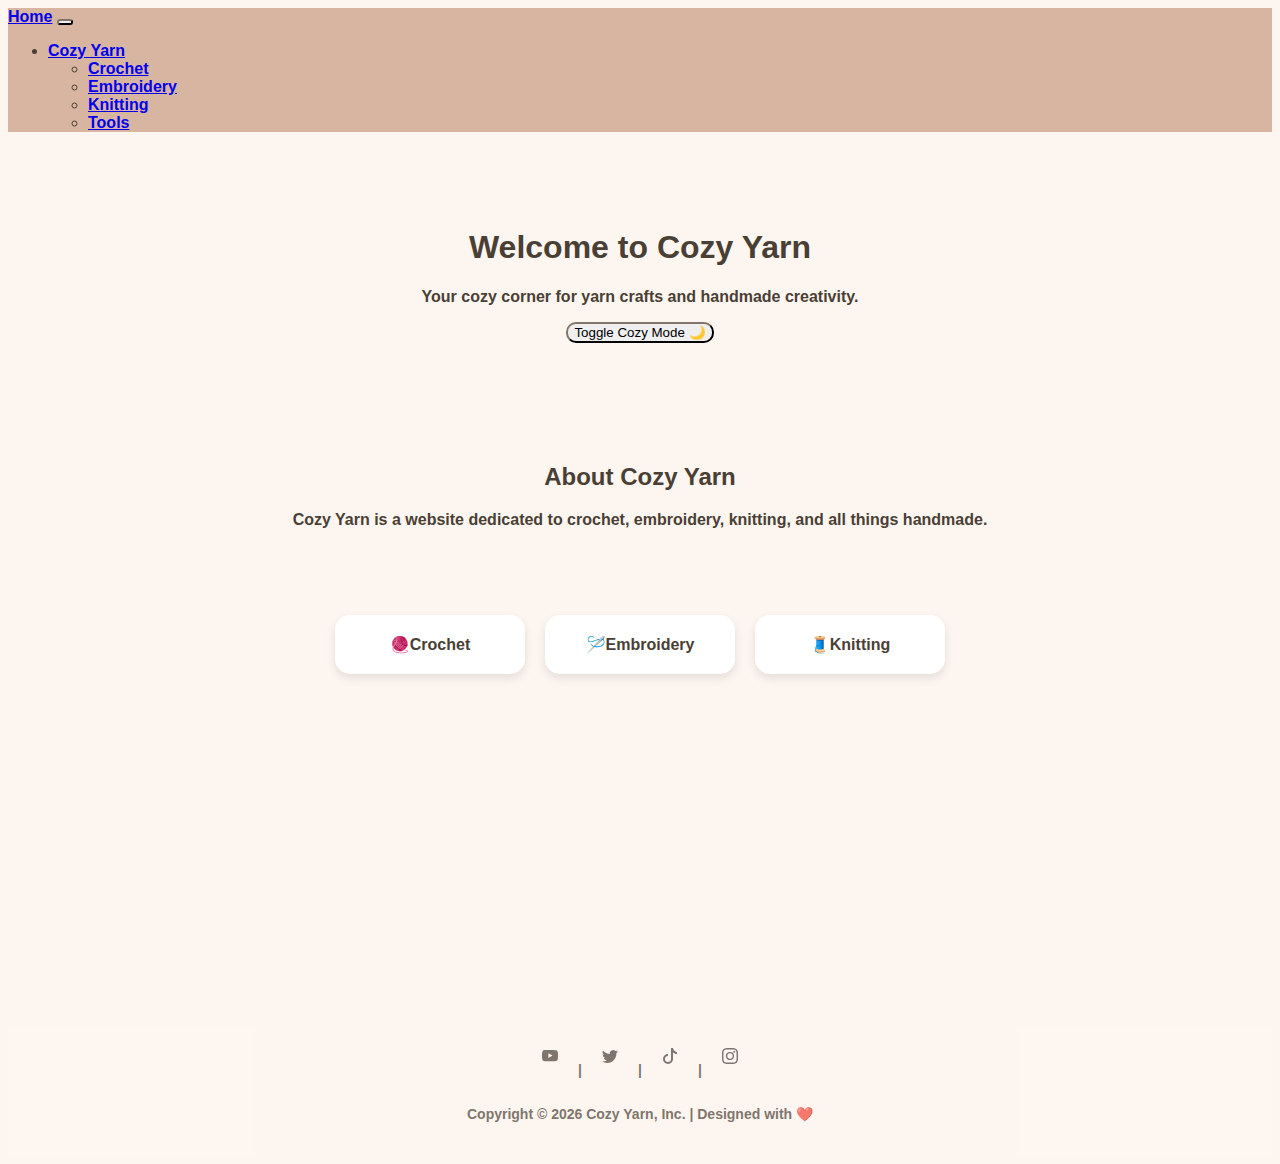
<file: index.html>
<!DOCTYPE html>
<html lang="en">
<head>
    <meta charset="UTF-8">
    <meta name="viewport" content="width=device-width, initial-scale=1.0">
    <title>Cozy Yarn</title>
    <link href="https://cdn.jsdelivr.net/npm/bootstrap@5.3.8/dist/css/bootstrap.min.css" rel="stylesheet" integrity="sha384-sRIl4kxILFvY47J16cr9ZwB07vP4J8+LH7qKQnuqkuIAvNWLzeN8tE5YBujZqJLB" crossorigin="anonymous">
    <link rel="stylesheet" href="style.css">
</head>
<body style="background-image: url('https://img.freepik.com/premium-photo/cozy-creative-knitting-scene-with-yarn-mug_1252915-14318.jpg');
background-repeat: no-repeat;
background-position: center;
background-size: cover;
background-attachment: fixed;
">
  <section>
    <nav class="navbar navbar-expand-lg bg-body-tertiary">
     <div class="container-fluid">
      <a class="navbar-brand fw-bold" href="index.html">Home</a>
      <button class="navbar-toggler" type="button" data-bs-toggle="collapse" data-bs-target="#navbarSupportedContent" aria-controls="navbarSupportedContent" aria-expanded="false" aria-label="Toggle navigation">
       <span class="navbar-toggler-icon"></span>
      </button>
      <div class="collapse navbar-collapse" id="navbarSupportedContent">
       <ul class="navbar-nav me-auto mb-2 mb-lg-0">
            <li class="nav-item dropdown">
              <a class="nav-link dropdown-toggle fw-bold" href="#" role="button" data-bs-toggle="dropdown" aria-expanded="false">
                Cozy Yarn
              </a>
              <ul class="dropdown-menu">
                <li><a class="dropdown-item" href="crochet.html">Crochet</a></li>
                <li><a class="dropdown-item" href="embroidery.html">Embroidery</a></li>
                <li><a class="dropdown-item" href="knitting.html">Knitting</a></li>
                <li><a class="dropdown-item" href="tools.html">Tools</a></li>
              </ul>
            </li>
        </ul>
      </div>
     </div>
    </nav>
  </section>
  <section id="dark" class="hero">
    <h1>Welcome to Cozy Yarn</h1>
    <p>Your cozy corner for yarn crafts and handmade creativity.</p>
    <button onclick="toggleTheme()" class="buttons">Toggle Cozy Mode 🌙</button>
  </section>
  <section id="dark1" class="about">
    <h2>About Cozy Yarn</h2>
    <p>
      Cozy Yarn is a website dedicated to crochet, embroidery, knitting, and all things handmade.
    </p>
  </section>
  <section class="features">
    <div class="feature-card">🧶Crochet</div>
    <div class="feature-card"> 🪡Embroidery</div>
    <div class="feature-card"> 🧵Knitting</div>
  </section>
  <br>
  <br>
  <br>
  <br>
  <br>
  <br>
  <br>
  <br>
  <br>
  <br>
  <br>
  <br>
  <br>
  <br>
  <br>
  <br>
  <br>
  <br>
  <footer id="dark2" class="footer">
    <div class="icons">
    <svg xmlns="http://www.w3.org/2000/svg" width="16" height="16" fill="currentColor" class="bi bi-youtube" viewBox="0 0 16 16">
     <path d="M8.051 1.999h.089c.822.003 4.987.033 6.11.335a2.01 2.01 0 0 1 1.415 1.42c.101.38.172.883.22 1.402l.01.104.022.26.008.104c.065.914.073 1.77.074 1.957v.075c-.001.194-.01 1.108-.082 2.06l-.008.105-.009.104c-.05.572-.124 1.14-.235 1.558a2.01 2.01 0 0 1-1.415 1.42c-1.16.312-5.569.334-6.18.335h-.142c-.309 0-1.587-.006-2.927-.052l-.17-.006-.087-.004-.171-.007-.171-.007c-1.11-.049-2.167-.128-2.654-.26a2.01 2.01 0 0 1-1.415-1.419c-.111-.417-.185-.986-.235-1.558L.09 9.82l-.008-.104A31 31 0 0 1 0 7.68v-.123c.002-.215.01-.958.064-1.778l.007-.103.003-.052.008-.104.022-.26.01-.104c.048-.519.119-1.023.22-1.402a2.01 2.01 0 0 1 1.415-1.42c.487-.13 1.544-.21 2.654-.26l.17-.007.172-.006.086-.003.171-.007A100 100 0 0 1 7.858 2zM6.4 5.209v4.818l4.157-2.408z"/>
    </svg> 
    <p>|</p>
    <svg xmlns="http://www.w3.org/2000/svg" width="16" height="16" fill="currentColor" class="bi bi-twitter" viewBox="0 0 16 16">
     <path d="M5.026 15c6.038 0 9.341-5.003 9.341-9.334q.002-.211-.006-.422A6.7 6.7 0 0 0 16 3.542a6.7 6.7 0 0 1-1.889.518 3.3 3.3 0 0 0 1.447-1.817 6.5 6.5 0 0 1-2.087.793A3.286 3.286 0 0 0 7.875 6.03a9.32 9.32 0 0 1-6.767-3.429 3.29 3.29 0 0 0 1.018 4.382A3.3 3.3 0 0 1 .64 6.575v.045a3.29 3.29 0 0 0 2.632 3.218 3.2 3.2 0 0 1-.865.115 3 3 0 0 1-.614-.057 3.28 3.28 0 0 0 3.067 2.277A6.6 6.6 0 0 1 .78 13.58a6 6 0 0 1-.78-.045A9.34 9.34 0 0 0 5.026 15"/>
    </svg>
    <p>|</p>
    <svg xmlns="http://www.w3.org/2000/svg" width="16" height="16" fill="currentColor" class="bi bi-tiktok" viewBox="0 0 16 16">
      <path d="M9 0h1.98c.144.715.54 1.617 1.235 2.512C12.895 3.389 13.797 4 15 4v2c-1.753 0-3.07-.814-4-1.829V11a5 5 0 1 1-5-5v2a3 3 0 1 0 3 3z"/>
    </svg>
    <p>|</p>
    <svg xmlns="http://www.w3.org/2000/svg" width="16" height="16" fill="currentColor" class="bi bi-instagram" viewBox="0 0 16 16">
     <path d="M8 0C5.829 0 5.556.01 4.703.048 3.85.088 3.269.222 2.76.42a3.9 3.9 0 0 0-1.417.923A3.9 3.9 0 0 0 .42 2.76C.222 3.268.087 3.85.048 4.7.01 5.555 0 5.827 0 8.001c0 2.172.01 2.444.048 3.297.04.852.174 1.433.372 1.942.205.526.478.972.923 1.417.444.445.89.719 1.416.923.51.198 1.09.333 1.942.372C5.555 15.99 5.827 16 8 16s2.444-.01 3.298-.048c.851-.04 1.434-.174 1.943-.372a3.9 3.9 0 0 0 1.416-.923c.445-.445.718-.891.923-1.417.197-.509.332-1.09.372-1.942C15.99 10.445 16 10.173 16 8s-.01-2.445-.048-3.299c-.04-.851-.175-1.433-.372-1.941a3.9 3.9 0 0 0-.923-1.417A3.9 3.9 0 0 0 13.24.42c-.51-.198-1.092-.333-1.943-.372C10.443.01 10.172 0 7.998 0zm-.717 1.442h.718c2.136 0 2.389.007 3.232.046.78.035 1.204.166 1.486.275.373.145.64.319.92.599s.453.546.598.92c.11.281.24.705.275 1.485.039.843.047 1.096.047 3.231s-.008 2.389-.047 3.232c-.035.78-.166 1.203-.275 1.485a2.5 2.5 0 0 1-.599.919c-.28.28-.546.453-.92.598-.28.11-.704.24-1.485.276-.843.038-1.096.047-3.232.047s-2.39-.009-3.233-.047c-.78-.036-1.203-.166-1.485-.276a2.5 2.5 0 0 1-.92-.598 2.5 2.5 0 0 1-.6-.92c-.109-.281-.24-.705-.275-1.485-.038-.843-.046-1.096-.046-3.233s.008-2.388.046-3.231c.036-.78.166-1.204.276-1.486.145-.373.319-.64.599-.92s.546-.453.92-.598c.282-.11.705-.24 1.485-.276.738-.034 1.024-.044 2.515-.045zm4.988 1.328a.96.96 0 1 0 0 1.92.96.96 0 0 0 0-1.92m-4.27 1.122a4.109 4.109 0 1 0 0 8.217 4.109 4.109 0 0 0 0-8.217m0 1.441a2.667 2.667 0 1 1 0 5.334 2.667 2.667 0 0 1 0-5.334"/>
    </svg>
    </div>
    <p>Copyright © 2026 Cozy Yarn, Inc. | Designed with ❤️</p>
  </footer>

    <script src="https://cdn.jsdelivr.net/npm/bootstrap@5.3.8/dist/js/bootstrap.bundle.min.js" integrity="sha384-FKyoEForCGlyvwx9Hj09JcYn3nv7wiPVlz7YYwJrWVcXK/BmnVDxM+D2scQbITxI" crossorigin="anonymous"></script>
    <script src="script.js"></script>
</body>
</html>
</file>
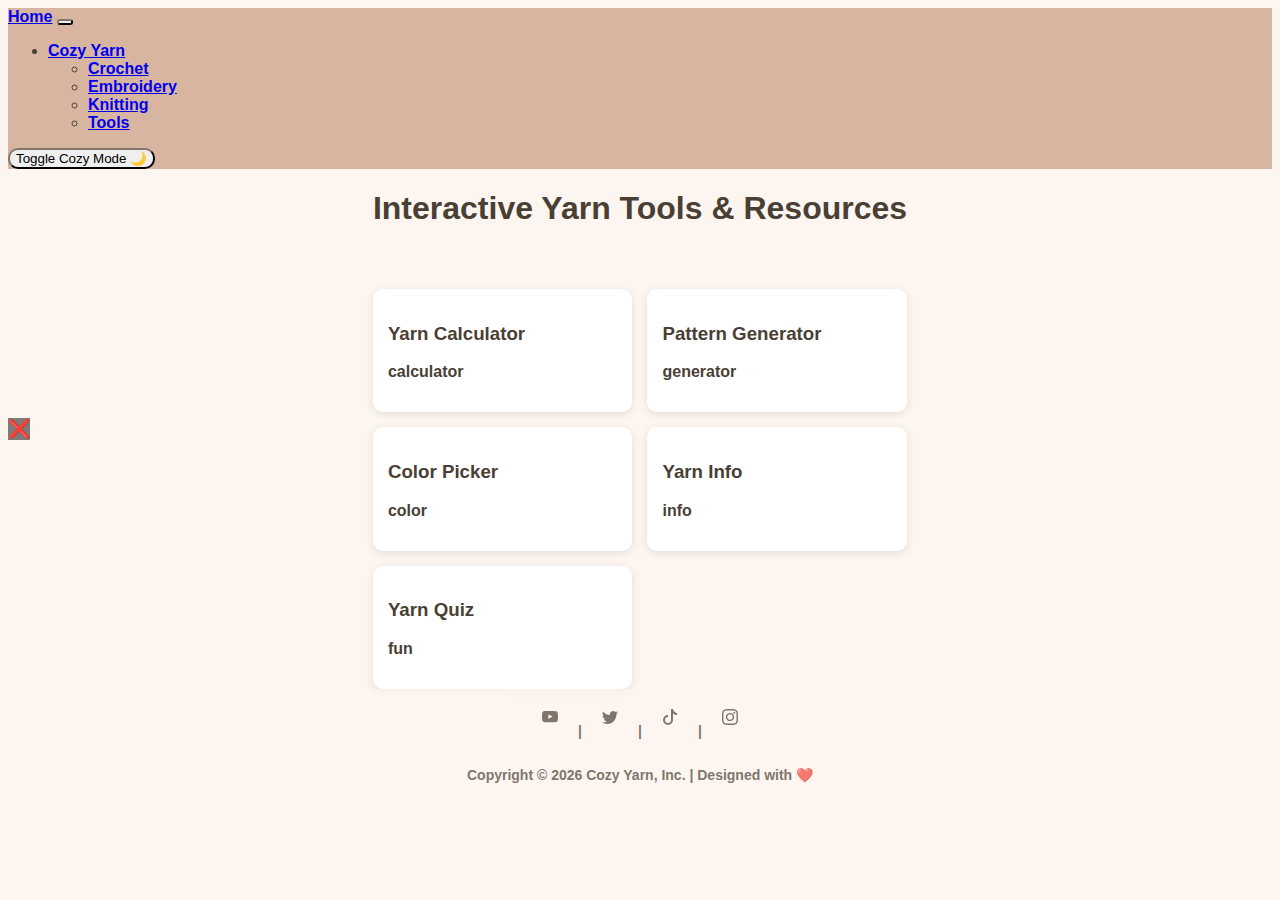
<file: tools.html>
<!DOCTYPE html>
<html lang="en">
<head>
    <meta charset="UTF-8">
    <meta name="viewport" content="width=device-width, initial-scale=1.0">
    <title>Cozy Yarn</title>
    <link href="https://cdn.jsdelivr.net/npm/bootstrap@5.3.8/dist/css/bootstrap.min.css" rel="stylesheet" integrity="sha384-sRIl4kxILFvY47J16cr9ZwB07vP4J8+LH7qKQnuqkuIAvNWLzeN8tE5YBujZqJLB" crossorigin="anonymous">
    <link rel="stylesheet" href="style.css">
</head>
<body>
    <section>
    <nav class="navbar navbar-expand-lg bg-body-tertiary">
     <div class="container-fluid">
      <a class="navbar-brand fw-bold" href="index.html">Home</a>
      <button class="navbar-toggler" type="button" data-bs-toggle="collapse" data-bs-target="#navbarSupportedContent" aria-controls="navbarSupportedContent" aria-expanded="false" aria-label="Toggle navigation">
       <span class="navbar-toggler-icon"></span>
      </button>
      <div class="collapse navbar-collapse" id="navbarSupportedContent">
       <ul class="navbar-nav me-auto mb-2 mb-lg-0">
            <li class="nav-item dropdown">
              <a class="nav-link dropdown-toggle fw-bold" href="#" role="button" data-bs-toggle="dropdown" aria-expanded="false">
                Cozy Yarn
              </a>
              <ul class="dropdown-menu">
                <li><a class="dropdown-item" href="crochet.html">Crochet</a></li>
                <li><a class="dropdown-item" href="embroidery.html">Embroidery</a></li>
                <li><a class="dropdown-item" href="knitting.html">Knitting</a></li>
                <li><a class="dropdown-item" href="tools.html">Tools</a></li>
              </ul>
            </li>
        </ul>
        <button onclick="toggleTheme()" class="buttons">Toggle Cozy Mode 🌙</button>
      </div>
     </div>
    </nav>
  </section>
  <section id="tools-page" class="tools">
    <h1>Interactive Yarn Tools & Resources</h1>
    <div id="toolsContainer"></div>
    <div id="modal" class="hidden">
      <div id="modal-content">
        <span id="closeModal">❌</span>
        <div id="close">
          <h2 id="modalTitle"></h2>
          <p id="modalDesc"></p>
          <div id="modalTool"></div>
        </div>
      </div>
    </div>
  </section>
  <footer class="footer">
    <div class="icons">
    <svg xmlns="http://www.w3.org/2000/svg" width="16" height="16" fill="currentColor" class="bi bi-youtube" viewBox="0 0 16 16">
     <path d="M8.051 1.999h.089c.822.003 4.987.033 6.11.335a2.01 2.01 0 0 1 1.415 1.42c.101.38.172.883.22 1.402l.01.104.022.26.008.104c.065.914.073 1.77.074 1.957v.075c-.001.194-.01 1.108-.082 2.06l-.008.105-.009.104c-.05.572-.124 1.14-.235 1.558a2.01 2.01 0 0 1-1.415 1.42c-1.16.312-5.569.334-6.18.335h-.142c-.309 0-1.587-.006-2.927-.052l-.17-.006-.087-.004-.171-.007-.171-.007c-1.11-.049-2.167-.128-2.654-.26a2.01 2.01 0 0 1-1.415-1.419c-.111-.417-.185-.986-.235-1.558L.09 9.82l-.008-.104A31 31 0 0 1 0 7.68v-.123c.002-.215.01-.958.064-1.778l.007-.103.003-.052.008-.104.022-.26.01-.104c.048-.519.119-1.023.22-1.402a2.01 2.01 0 0 1 1.415-1.42c.487-.13 1.544-.21 2.654-.26l.17-.007.172-.006.086-.003.171-.007A100 100 0 0 1 7.858 2zM6.4 5.209v4.818l4.157-2.408z"/>
    </svg> 
    <p>|</p>
    <svg xmlns="http://www.w3.org/2000/svg" width="16" height="16" fill="currentColor" class="bi bi-twitter" viewBox="0 0 16 16">
     <path d="M5.026 15c6.038 0 9.341-5.003 9.341-9.334q.002-.211-.006-.422A6.7 6.7 0 0 0 16 3.542a6.7 6.7 0 0 1-1.889.518 3.3 3.3 0 0 0 1.447-1.817 6.5 6.5 0 0 1-2.087.793A3.286 3.286 0 0 0 7.875 6.03a9.32 9.32 0 0 1-6.767-3.429 3.29 3.29 0 0 0 1.018 4.382A3.3 3.3 0 0 1 .64 6.575v.045a3.29 3.29 0 0 0 2.632 3.218 3.2 3.2 0 0 1-.865.115 3 3 0 0 1-.614-.057 3.28 3.28 0 0 0 3.067 2.277A6.6 6.6 0 0 1 .78 13.58a6 6 0 0 1-.78-.045A9.34 9.34 0 0 0 5.026 15"/>
    </svg>
    <p>|</p>
    <svg xmlns="http://www.w3.org/2000/svg" width="16" height="16" fill="currentColor" class="bi bi-tiktok" viewBox="0 0 16 16">
      <path d="M9 0h1.98c.144.715.54 1.617 1.235 2.512C12.895 3.389 13.797 4 15 4v2c-1.753 0-3.07-.814-4-1.829V11a5 5 0 1 1-5-5v2a3 3 0 1 0 3 3z"/>
    </svg>
    <p>|</p>
    <svg xmlns="http://www.w3.org/2000/svg" width="16" height="16" fill="currentColor" class="bi bi-instagram" viewBox="0 0 16 16">
     <path d="M8 0C5.829 0 5.556.01 4.703.048 3.85.088 3.269.222 2.76.42a3.9 3.9 0 0 0-1.417.923A3.9 3.9 0 0 0 .42 2.76C.222 3.268.087 3.85.048 4.7.01 5.555 0 5.827 0 8.001c0 2.172.01 2.444.048 3.297.04.852.174 1.433.372 1.942.205.526.478.972.923 1.417.444.445.89.719 1.416.923.51.198 1.09.333 1.942.372C5.555 15.99 5.827 16 8 16s2.444-.01 3.298-.048c.851-.04 1.434-.174 1.943-.372a3.9 3.9 0 0 0 1.416-.923c.445-.445.718-.891.923-1.417.197-.509.332-1.09.372-1.942C15.99 10.445 16 10.173 16 8s-.01-2.445-.048-3.299c-.04-.851-.175-1.433-.372-1.941a3.9 3.9 0 0 0-.923-1.417A3.9 3.9 0 0 0 13.24.42c-.51-.198-1.092-.333-1.943-.372C10.443.01 10.172 0 7.998 0zm-.717 1.442h.718c2.136 0 2.389.007 3.232.046.78.035 1.204.166 1.486.275.373.145.64.319.92.599s.453.546.598.92c.11.281.24.705.275 1.485.039.843.047 1.096.047 3.231s-.008 2.389-.047 3.232c-.035.78-.166 1.203-.275 1.485a2.5 2.5 0 0 1-.599.919c-.28.28-.546.453-.92.598-.28.11-.704.24-1.485.276-.843.038-1.096.047-3.232.047s-2.39-.009-3.233-.047c-.78-.036-1.203-.166-1.485-.276a2.5 2.5 0 0 1-.92-.598 2.5 2.5 0 0 1-.6-.92c-.109-.281-.24-.705-.275-1.485-.038-.843-.046-1.096-.046-3.233s.008-2.388.046-3.231c.036-.78.166-1.204.276-1.486.145-.373.319-.64.599-.92s.546-.453.92-.598c.282-.11.705-.24 1.485-.276.738-.034 1.024-.044 2.515-.045zm4.988 1.328a.96.96 0 1 0 0 1.92.96.96 0 0 0 0-1.92m-4.27 1.122a4.109 4.109 0 1 0 0 8.217 4.109 4.109 0 0 0 0-8.217m0 1.441a2.667 2.667 0 1 1 0 5.334 2.667 2.667 0 0 1 0-5.334"/>
    </svg>
    </div>
    <p>Copyright © 2026 Cozy Yarn, Inc. | Designed with ❤️</p>
  </footer>


     <script src="https://cdn.jsdelivr.net/npm/bootstrap@5.3.8/dist/js/bootstrap.bundle.min.js" integrity="sha384-FKyoEForCGlyvwx9Hj09JcYn3nv7wiPVlz7YYwJrWVcXK/BmnVDxM+D2scQbITxI" crossorigin="anonymous"></script>
    <script src="script.js"></script>
</body>
</html>
</file>
<file: style.css>
.navbar{
    background-color: #d8b5a1;
}
body{
    background-color: #fdf6f0;
    font-family: sans-serif;
    color: #4a3f35;
    transition: 0.3s;
    font-weight: bold;
    display: flex;
    flex-direction: column;
}
.hero{
    text-align: center;
    padding: 60px 20px;
    background-color: #fdf6f0;
}
.about{
    text-align: center;
    padding: 40px;
    background-color: #fdf6f0;
}
.features{
    display: flex;
    justify-content: center;
    gap: 20px;
    padding: 30px;
}
.feature-card{
    background: white;
    padding: 20px;
    border-radius: 15px;
    width: 150px;
    font-weight: bold;
    box-shadow: 0 4px 10px rgba(0,0,0,0.1);
    display: flex;
    justify-content: center;
    align-items: center;
}
.dark-mode{
    background-color: #2f2a26;
    color: #f5eee8;
}
.dark-mode .footer{
    background-color: #2f2a26;
    color: #f5eee8;
}
.dark-mode .feature-card{
    background-color: #3d362f;
}
button{
    border-radius: 10px;
    border-style:outset;
    border-color: #2f2a26;
    border-width: 2px;
}
.footer{
    text-align: center;
    padding: 20px;
    font-size: 14px;
    opacity: 0.7;
    background-color: #fdf6f0;
}
.icons{
    display: flex;
    gap: 20px;
    justify-content: center;
}
button:hover{
    transform: scale(1.05);
    transition: 0.3s;
}
.container{
    display: flex;
    gap: 50px;
    justify-content: center;
    align-items: center;
}
.card{
    display: flex;
    gap: 20px;
    justify-content: center;
    margin: 40px;
    flex-wrap: wrap;
}
img{
    height: 150px;
    width: 75px;
}
.tools{
    display: grid;
    align-items: center;
    justify-content: center;
    gap: 40px;
}
#search{
    width: 100%;
    padding: 10px;
    margin-bottom: 15px;
}
.filters{
    text-align: center;
    margin-bottom: 20px;
}
.filters button{
    margin: 5px;
    padding: 8px 15px;
    border: none;
    background: #c89b7b;
    color: white;
    cursor: pointer;
    border-radius: 5px;
}
#toolsContainer{
    display: grid;
    grid-template-columns: repeat(auto-fit , minmax(220px, 1fr));
    gap:15px;
}
.tool-card{
    background: white;
    padding: 15px;
    border-radius: 10px;
    box-shadow: 0 2px 8px rgba(0,0,0,0.1);
    cursor: pointer;
    transition: 0.3s;
}
.tool-card:hover{
    transform: scale(1.05);
}
.hidden{
    display: none;
}
.hide{
    display: none;
}
#modal{
    position: fixed;
    background: rgba(0,0,0,0.5);
    display: flex;
    align-items: center;
    justify-content: center;
}
.modal-content{
    background: white;
    padding: 20px;
    width: 300px;
    border-radius: 10px;
}
#closeModal{
    float: right;
    cursor: pointer;
    font-size: 18px;
}
</file>
